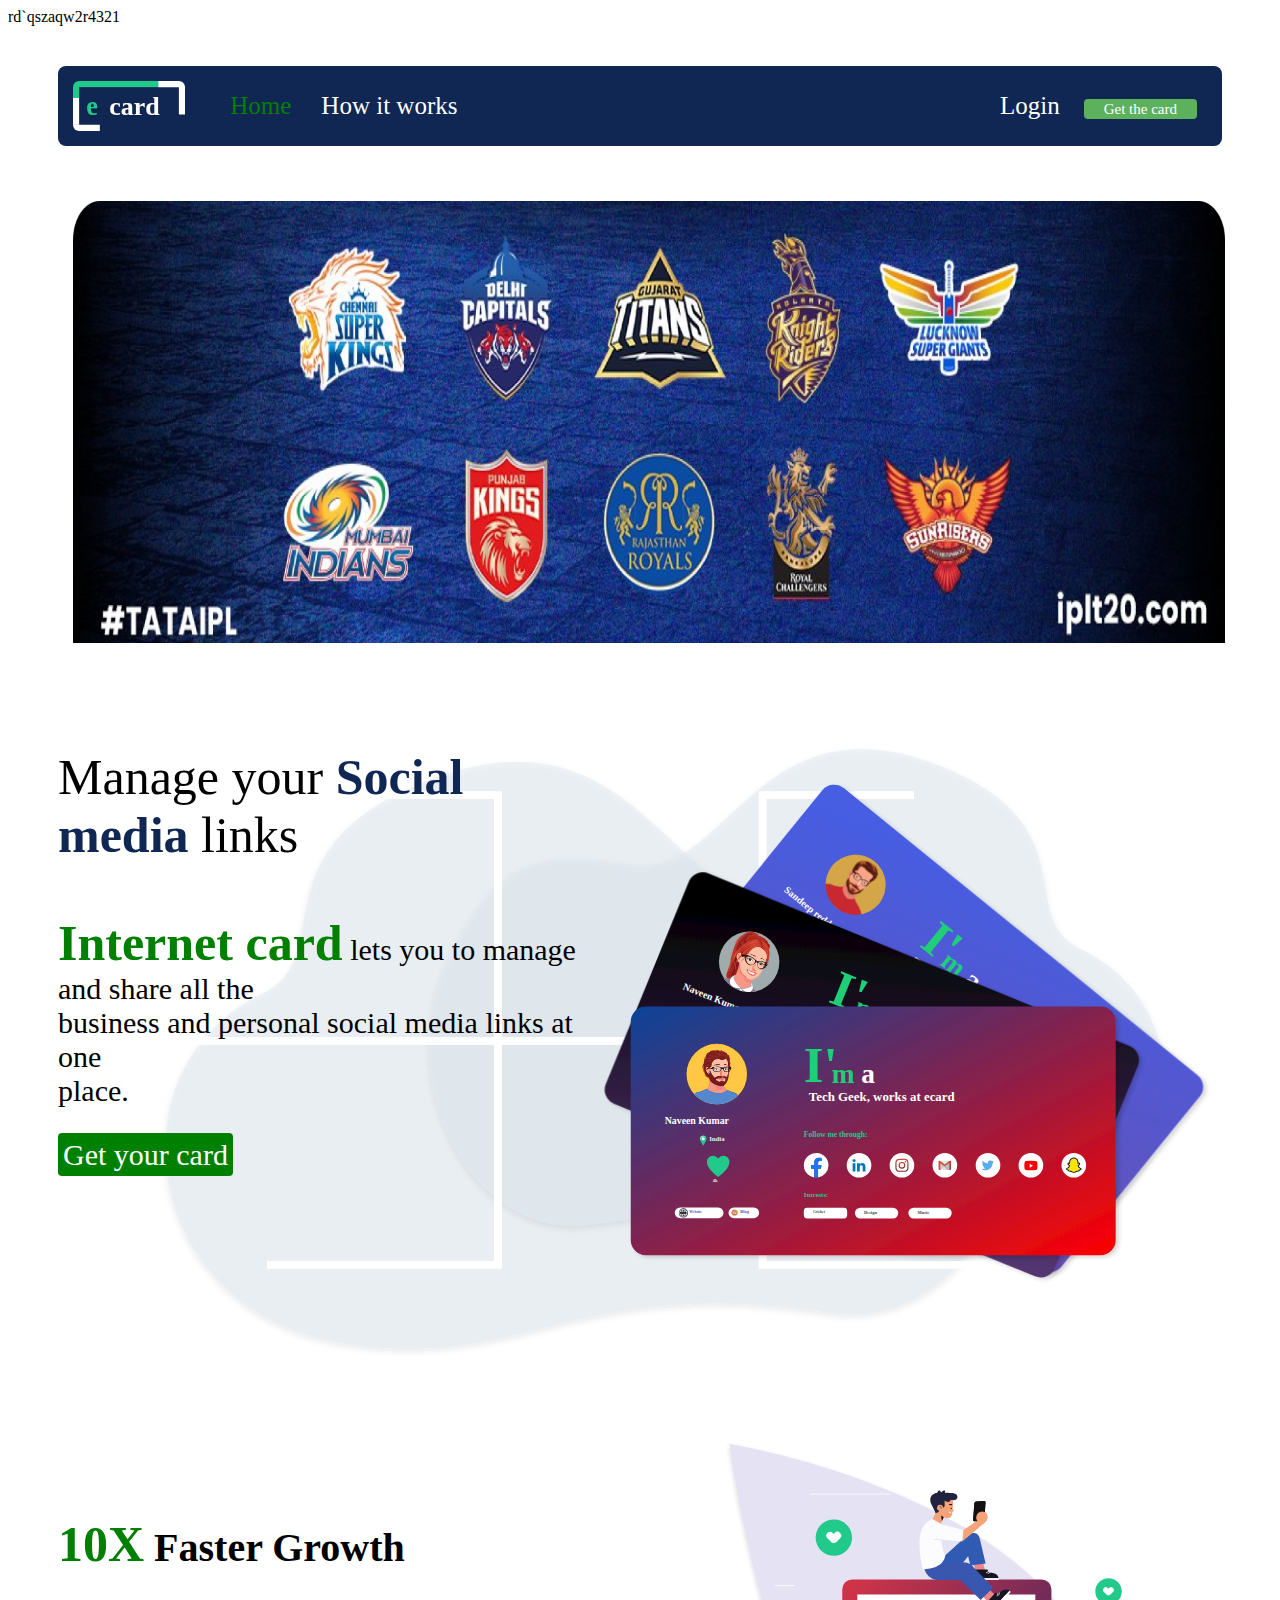
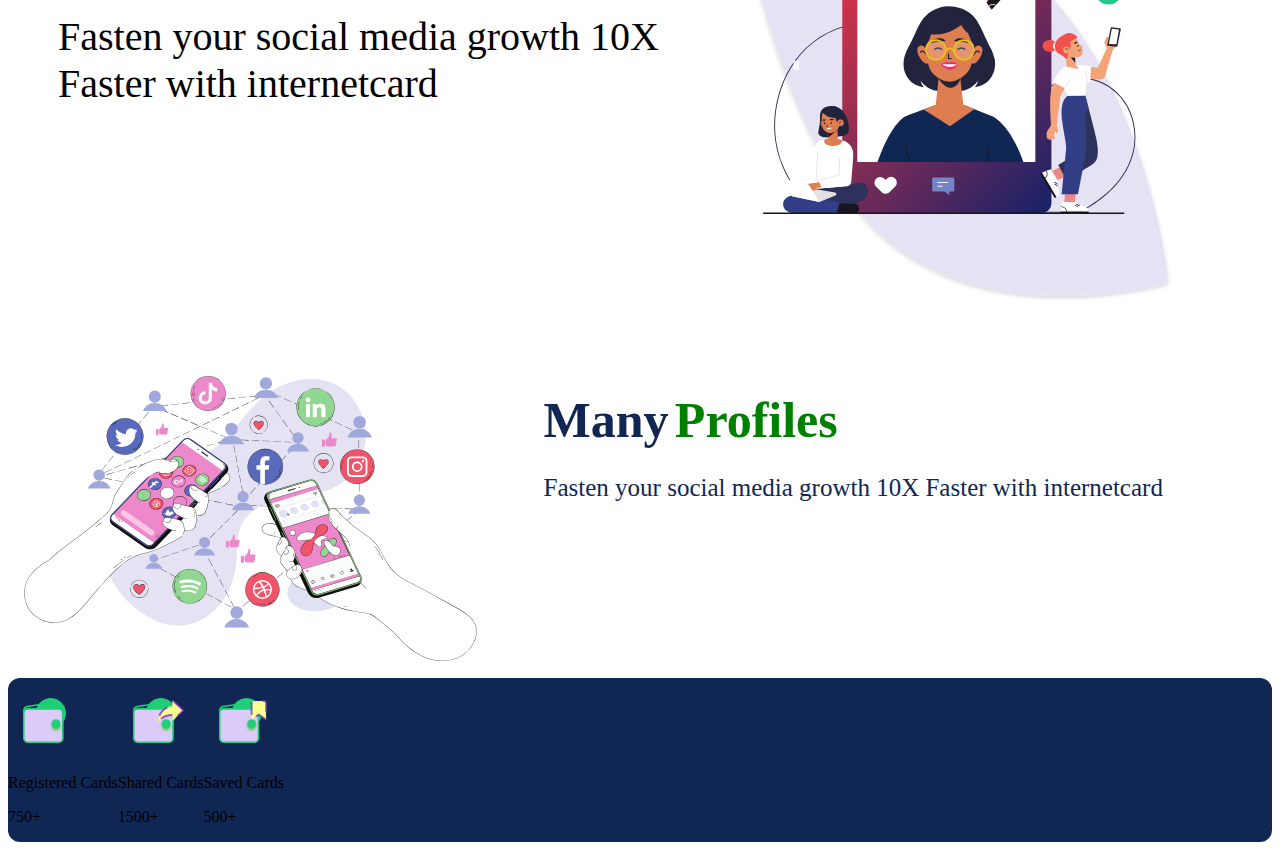
<file: task6/index.html>
<html lang="en">
<head>
    <meta charset="UTF-8">
    <meta name="viewport" content="width=device-width, initial-scale=1.0">
    <title>internetcard</title>
    <link rel="stylesheet" href="https://cdnjs.cloudflare.com/ajax/libs/animate.css/4.1.1/animate.min.css"/>
    <style>
        /* body {
            background-color: aqua;
        } */
        .navbar {
            margin: 40px 50px;
            display: flex;
            justify-content: space-between;
            align-items: center;
            background-color: #102754;
            border: 2px;
            border-radius: 8px;
        }
        img {
            padding: 15px;
            height: 50px;
        }
        a {
            text-decoration: none;
        }
        .sec1 {
            display: flex;
            align-items: center;
        }
        #home {
            padding: 2px 30px;
            color: green;
           
        }
        .sec1 a{
            font-size: 25px;
            color: white;
        }
        .sec2 a{
            padding: 2px 20px;
            font-size: 25px;
            color: white;
        }
        #getcard {
            font-size: 15px;
            background-color: rgb(93, 177, 93);
            border: 1px;
            border-radius: 4px;
            /* padding-right: 30px; */
            margin-right: 25px;
        }
        @keyframes shakeX {
            0%, 100% { transform: translateX(0); }
            20%, 60% { transform: translateX(-5px); }
            40%, 80% { transform: translateX(5px); }
        }

        .shake-on-hover:hover {
            animation: shakeX 0.5s;
        }
        .body_sec1 {
            margin: 40px 50px;
            border: 1px;
            border-top-left-radius:8px;
            border-top-right-radius: 8px;
            
        }
        /* .body_sec1 img[
        
        ] */
        .body_sec1 img {
            padding: 15px;
            height: 50%;
            width: 99%;
        }
        .body_sec2 {
            background-image: url("/task6/task6assets/banner-bg.svg");
            background-position: center;
            background-repeat: no-repeat;
            /* background-size:80%; */
            height: 80%;
            margin-left: 50px;
            display: flex;
        }
        .text {
            font-size: 50px;
        }
        .blue {
            color: #102754;
        }
        .part1 {
            width: 50%;
            font-size: 30px;
        }
        .green {
            color: green;
        }
        .card1 {
            color:white;
            padding: 5px;
            background-color: green;
            border-radius: 4px;
        }
        .part2 img{
            height: 90%;
            width: 90%;
        }
        .body_sec3 {
            display: flex;
            padding: 20px 50px;
        }
        .part3 {
            width: 75%;
            font-size: 40px;
            padding-top: 50px;
        }
        .btext {
            font-weight: bold;
        }
        .part4 img {
            height: 90%;
            width:90%;
        }
        .body_sec4 {
            display: flex;
        }
        .part5 {
            width:40%
        }
        .part5 img{
            width:90%;
            height: 90%;
        }
        .part6 {
            padding: 30px;
            font-size: 25px;
        }
        span{
            font-weight:bolder;
            font-size: 50px;
        }
        .many {
            color: #102754;
        }
        .profile {
            color: green;
        }
        .textprofile {
            color:#102754
        }
        .body_sec5 {
            border: 1px;
            border-radius: 12px;
            background-color: #102754;
            display: flex;
        }

    </style>
</head>
<body>rd`qszaqw2r4321   
    <div class="navbar">
        <div class="sec1">
            <img src="task6assets/ecard-logo-blue-nav.svg" alt="ecard" class="shake-on-hover">
        <a href="#" id="home">Home</a>
        <a href="#">How it works</a>
        </div>
        <div class="sec2">
            <a href="#" >Login</a>
            <a href="#" id="getcard">Get the card</a>
        </div>
    </div>
    <div class="body_sec1">
        <a href="#"><img src="task6assets/ipl-home-banner.png" alt="ipl-home-banner"></a>
    </div>
    <div class="body_sec2">
        <div class="part1">
            <p class="text">Manage your<span class="blue"> Social <br> media</span> links</p>
            <p><span class="green">Internet card</span> lets you to manage and share all the <br> business and personal social media links at one <br> place. </p>
            <a href="#" class="card1">Get your card</a>
        </div>
        <div class="part2">
            <img src="task6assets/ecard-banner-image.svg" alt="internetcard">
        </div>
    </div>

    <div class="body_sec3">
        <div class="part3">
            <p class="btext"><span class="green">10X</span> Faster Growth</p>
            <p class="ntext">Fasten your social media growth 10X Faster with internetcard
            </p>
        </div>
        <div class="part4">
            <img src="task6assets/faster-growth-internetcard.svg" alt="internetcard">
        </div>
    </div>

    <div class="body_sec4">
        <div class="part5">
            <img src="task6assets/many-profiles-card.svg" alt="profiles">
        </div>
        <div class="part6">
            <span class="many">Many</span> <span class="profile">Profiles</span> <p class="textprofile">Fasten your social media growth 10X Faster with internetcard</p>
        </div>
    </div>

    <div class="body_sec5">
        <div class="container1">
            <img src="task6assets/registered-card1.svg" alt="registered-card1">
            <p class="container_text">Registered Cards</p>
            <p class="num">750+</p>
        </div>
        <div class="container2">
            <img src="task6assets/shared-cards2.svg" alt="shared-cards2">
            <p class="container_text">Shared Cards</p>
            <p class="num">1500+</p>
        </div>
        <div class="container3">
            <img src="task6assets/saved-cards-icon3.svg" alt="saved-cards-icon3">
            <p class="container_text">Saved Cards</p>
            <p class="num">500+</p>
        </div>
    </div>
</body>
</html>
</file>
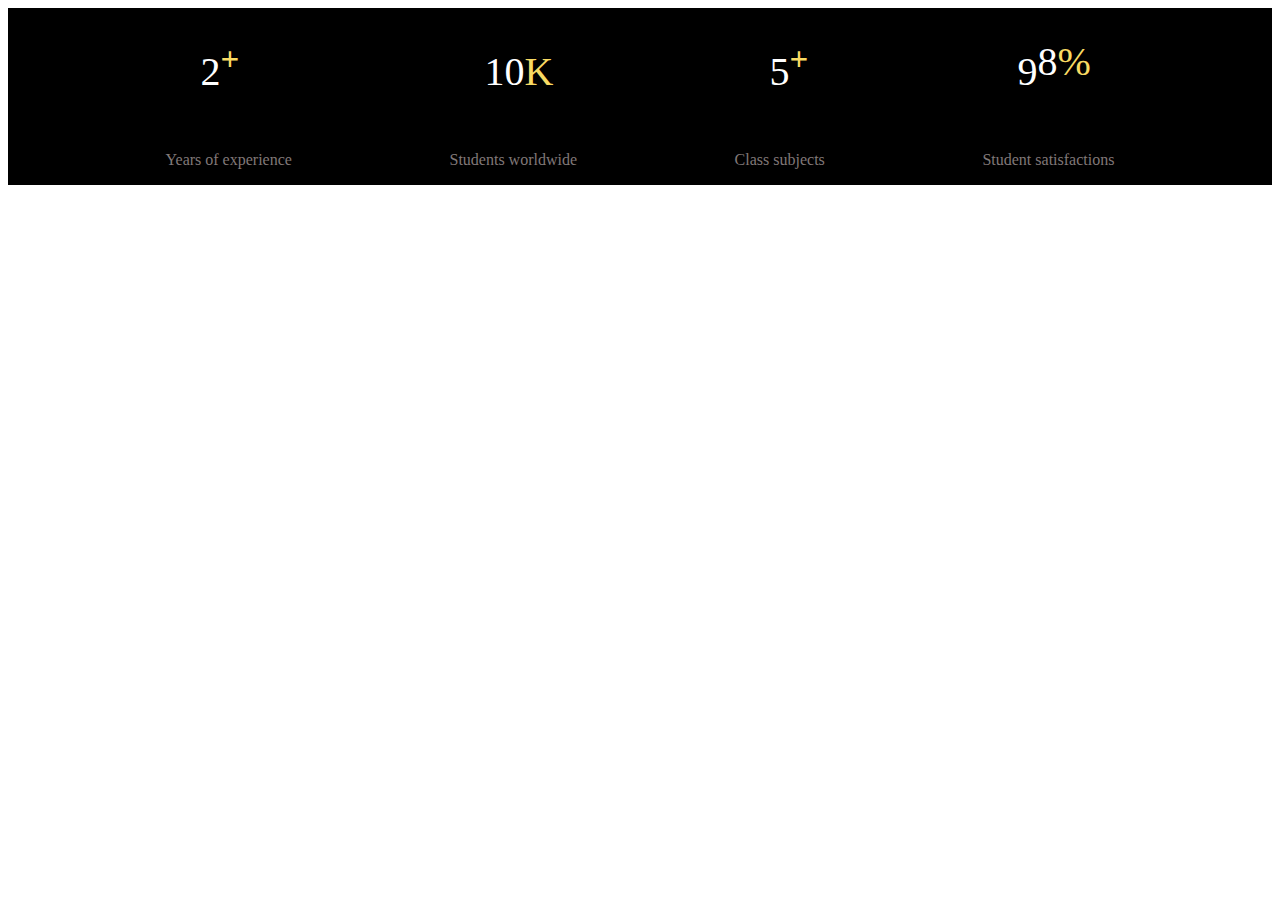
<file: Tasks/footer.html>
<html lang="en">
<head>
    <meta charset="UTF-8">
    <meta name="viewport" content="width=device-width, initial-scale=1.0">
    <title>Document</title>
    <style>
        body {
            
            color: white;
        }
        .section1 {
            display: flex;
            justify-content: space-evenly;
            background-color: black;
            /* text-align: center; */
        }
        .a {
            display: flex;
            /* text-align: center; */
            font-size: 40px;
            padding-left: 35px;
        }
        .symbol {
            color: #f8da63;
        }
        #plus {
            font-size: 33px;
            font-weight: bold;
        }
        p#num2 {
            margin-top: 30px;
        }
        #percent {
            margin-top: 30px;
        }
        .text {
            color: rgb(128, 120, 120);
        }
    </style>
</head>
<body>
    <div class="section1">
        <div class="1a">
            <div class="a">
                <p>2</p>
                <p class="symbol" id="plus">+</p>
            </div>
            <p class="text">Years of experience</p>
        </div>
        <div class="2a">
            <div class="a">
                <p>10</p>
                <p class="symbol" id="letter">K</p>
            </div>
            <p class="text">Students worldwide</p>
        </div>
        <div class="3a">
            <div class="a">
                <p>5</p>
                <p class="symbol" id="plus">+</p>
            </div>
            <p class="text">Class subjects</p>
        </div>
        <div class="4a">
            <div class="a">
                <p id="num1">9</p><p id="num2">8</p>
                <p class="symbol" id="percent">%</p>
            </div>
            <p class="text">Student satisfactions</p>
        </div>

    </div>
</body>
</html>
</file>
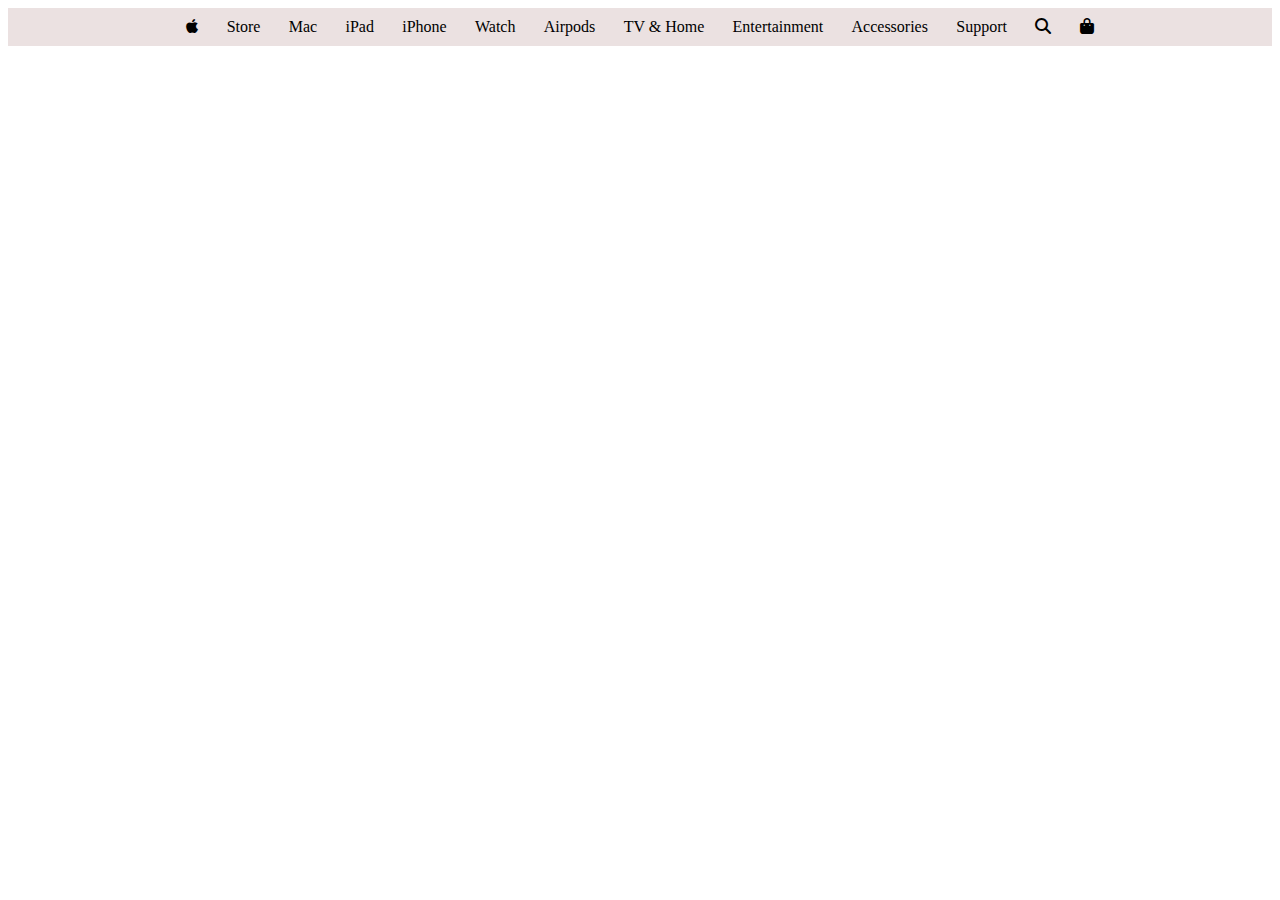
<file: Tasks/Navbar.html>
<html lang="en">
<head>
    <meta charset="UTF-8">
    <meta name="viewport" content="width=device-width, initial-scale=1.0">
    <link rel="stylesheet" href="https://cdnjs.cloudflare.com/ajax/libs/font-awesome/6.5.2/css/all.min.css"/>
    <title>Document</title>
    <style>
        .navbar {
            padding: 10px 150px;
            justify-content: space-evenly;
            display: flex;
            background-color: #ebe1e1;
        }
        .navbar a {
            text-decoration: none;
            color: black;
        }
        .navbar a:hover {
            background-color: rgb(96, 88, 88);
        }
    </style>
</head>
<body>
    <div class="navbar">
        <a href="#apple"><i class="fa-brands fa-apple"></i></a>
        <a href="#Store">Store</a>
        <a href="#Mac">Mac</a>
        <a href="#ipad">iPad</a>
        <a href="#iphone">iPhone</a>
        <a href="#Watch">Watch</a>
        <a href="#Airpods">Airpods</a>
        <a href="#TV&Home">TV & Home</a>
        <a href="#Entertainment">Entertainment</a>
        <a href="#Accessories">Accessories</a>
        <a href="#Support">Support</a>
        <a href="#search"><i class="fa-solid fa-magnifying-glass"></i></a>
        <a href="#store"><i class="fa-solid fa-bag-shopping"></i></a>
        
    </div>
    
</body>
</html>
</file>
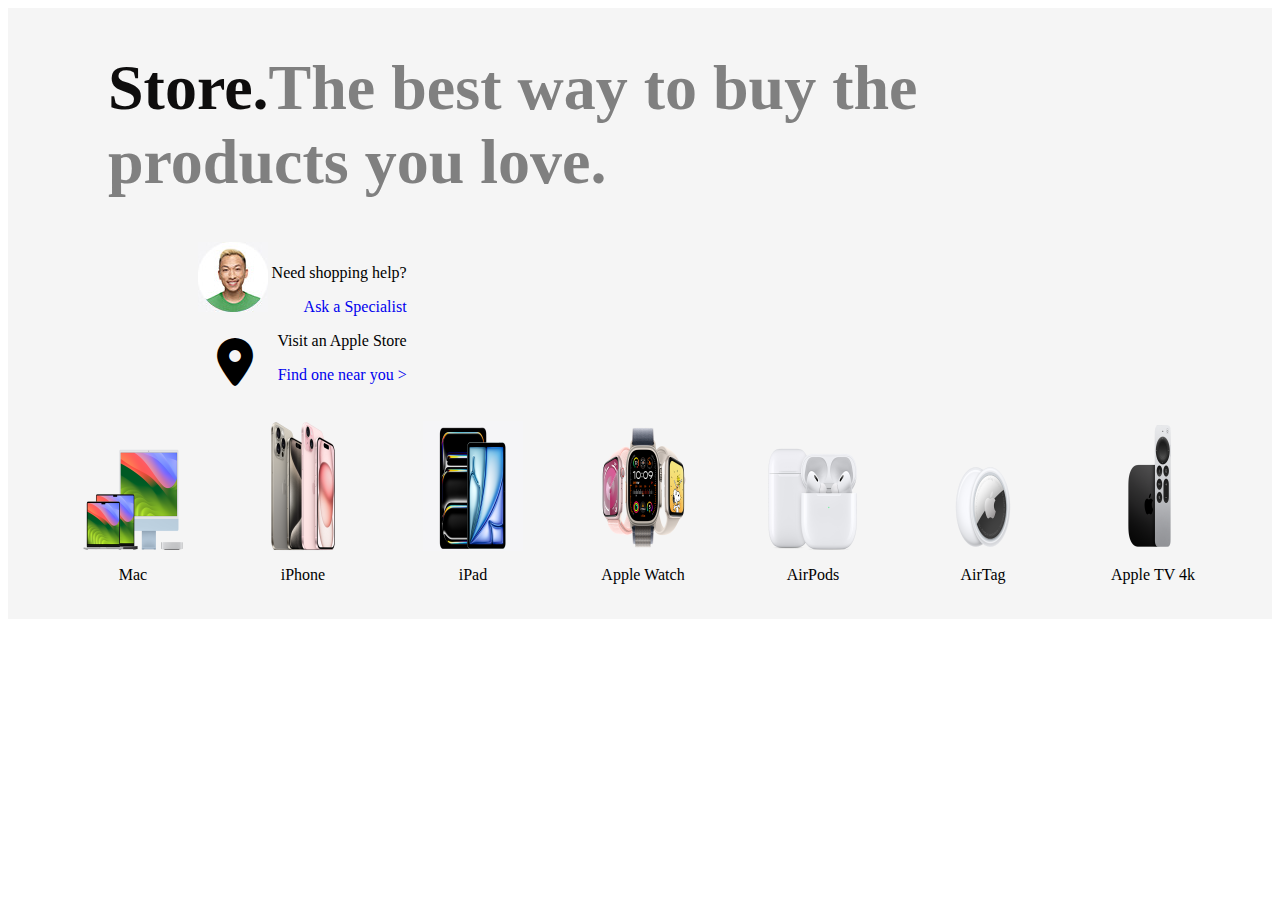
<file: Tasks/Store.html>
<html lang="en">
<head>
    <meta charset="UTF-8">
    <meta name="viewport" content="width=device-width, initial-scale=1.0">
    <title>Document</title>
    <link rel="stylesheet" href="https://cdnjs.cloudflare.com/ajax/libs/font-awesome/6.5.2/css/all.min.css"/>
    <style>
        .store_card {
            background-color: whitesmoke;
        }
        .sec1 {
            display: inline-block;
            padding-left: 100px;
            /* font-size: larger; */
        }
        #sec1-a {
            padding-left: 15%;
            text-align: right;
            /* text-decoration: none; */
        }

        #sec1-a a {
             text-decoration: none;
        }

        .sec2 {
            display: flex;
            justify-content: space-evenly;
            padding-left: 40px;
            padding-right: 40px;
        }
        .sec1-b-b {
             display: inline-block; 
        }
        .sec1-b-a {
            display: inline-block;
        }
        .fa-solid, .fas {
            font-weight: 900;
            font-size: xxx-large;
            padding-right:20px;
        } 
        #sec1-ba {
            font-size: xx-large;
        }
        .gallery {
            text-align: center;
            padding:35px;
        }
        .gallery a{
            padding-top: 10px;
            text-decoration: none;
            color: black;
        }
        /* .gallery img {
            height: 200px;
            width: 171px;
        } */

        .gallery img {
        height: 130px;
        width: 100px;
        padding-bottom: 15px;
        }
        span {
            color: rgb(14, 13, 13);
        }
        h1 {
            color: gray;
        }
    </style>
</head>
<body>
    <div class="store_card">
        <div class="sec1a">
            <div class="sec1" id="sec1-ba">
                <h1><span>Store.</span>The best way to buy the <br>products you love.</h1>
            </div>
            <div class="sec1" id="sec1-a">
                <div class="sec1-b">
                    <img src="task_assets/man-icon.jpg" alt="man-icon">
                    <div class="sec1-b-a">
                        <p>Need shopping help?</p>
                        <a href="#Ask a Specialist">Ask a Specialist</a>
                    </div>
                    
                </div>
                <div class="sec1-b">
                    <i class="fa-solid fa-location-dot"></i>
                    <div class="sec1-b-b">
                        <p>Visit an Apple Store</p>
                        <a href="#Find one near you">Find one near you > </a>
                        <!-- <p id="blue">Find one near you ></p> -->
                    </div>
                </div>
            </div>
        </div>
        <div class="sec2">
            <div class="gallery"><img src="task_assets/mac.png" alt="mac-img"><a href="#Mac">Mac</a></div>
            <div class="gallery"><img src="task_assets/iphone.png" alt="iphone-img"><a href="#iphone">iPhone</a></div>
            <div class="gallery"><img src="task_assets/ipad.png" alt="ipad-img"><a href="#iPad">iPad</a></div>
            <div class="gallery"><img src="task_assets/watch.png" alt="watch-img"><a href="#Watch">Apple Watch</a></div>
            <div class="gallery"><img src="task_assets/Airpods.png" alt="Airpods-img"><a href="#Airpods">AirPods</a></div>
            <div class="gallery"><img src="task_assets/airtag.png" alt="Airtag-img"><a href="#Airtag">AirTag</a></div>
            <div class="gallery"><img src="task_assets/tv.png" alt="Tv-img"><a href="#TV">Apple TV 4k</a></div>
            <div class="gallery"><img src="task_assets/homepod.png" alt="homepod-img"><a href="#homepod">Home Pod</a></div>
        </div>
    </div>
</body>
</html>
</file>
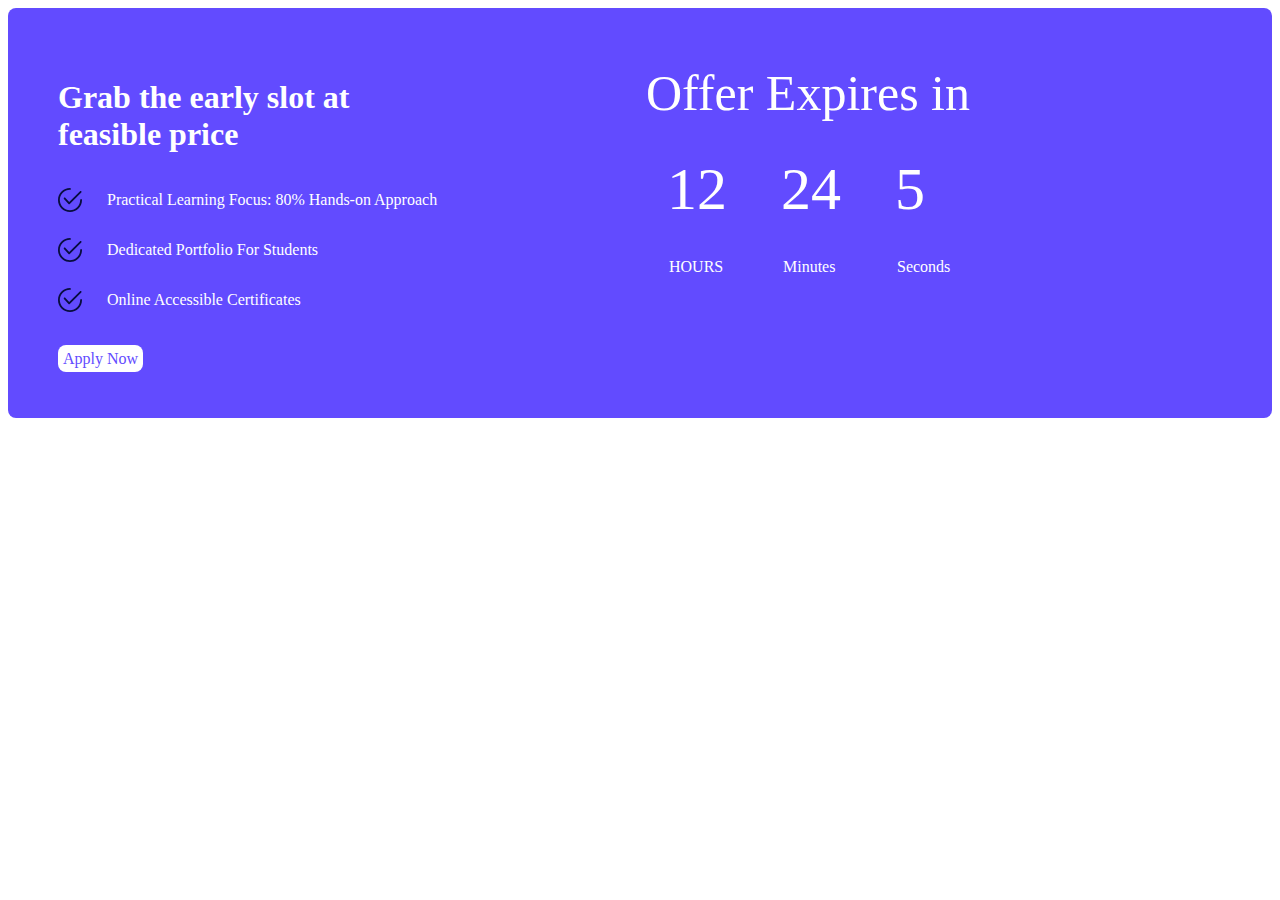
<file: Tasks/task4.html>
<html lang="en">
<head>
    <meta charset="UTF-8">
    <meta name="viewport" content="width=device-width, initial-scale=1.0">
    <title>Document</title>
    <style>
    .section {
        background: #624BFF;
        padding: 50px;
        color: white;
        display: flex;
        border-radius: 8px;
        border: 2px;
    }

    .row {
        display: flex;
    }

    img {
        padding-right: 25px;
    }
    a {
        padding: 5px;
        text-decoration: none;
        border: 2px;
        border-radius: 8px;
        background-color: white;
        color:#624BFF;
        /* margin: 50px; */
    }

    .link {
        padding-top: 25px;
    }

    .column-1 {
        width: 50%;
    }
    /* .column-2 p {
        font-size:xx-large;
    } */
    .row-4 {
        display: flex;
    }   
    .num {
    font-size: 60px;
    padding: 25px;
    margin: 2px;
    }
    #heading {
        font-size: 50px;
        margin: 6px;
    }
    /* .row-4 p {
        padding: 2px;
    } */
    .time {
    margin: 9px;
    padding-left: 20px;
    }
    </style>
</head>
<body>
    <div class="section">
        <div class="column-1">
            <h1>Grab the early slot at <br>feasible price</h1>
            <div class="row 1">
                <img src="task_assets/blue-tick.svg" alt="blue tick">
                <p>Practical Learning Focus: 80% Hands-on Approach</p>
            </div>
            <div class="row 2">
                <img src="task_assets/blue-tick.svg" alt="blue tick">
                <p>Dedicated Portfolio For Students</p>
            </div>
            <div class="row 3">
                <img src="task_assets/blue-tick.svg" alt="blue tick">
                <p>Online Accessible Certificates</p>
            </div>
            <div class="link">
                <a href="#">Apply Now</a>
            </div>
            
        </div>
        <div class="column-2">
            <p id="heading">Offer Expires in</p>
            <div class="row-4">
                <div class="row2-1">
                    <p class="num">12</p>
                    <p class="time">HOURS</p>
                </div>
                <div class="row2-2">
                    <p class="num">24</p>
                    <p class="time">Minutes</p>
                </div>
                <div class="row2-3">
                    <p class="num">5</p>
                    <p class="time">Seconds</p>
                </div>    
            </div>
        </div>
    </div>
    
</body>
</html>
</file>
